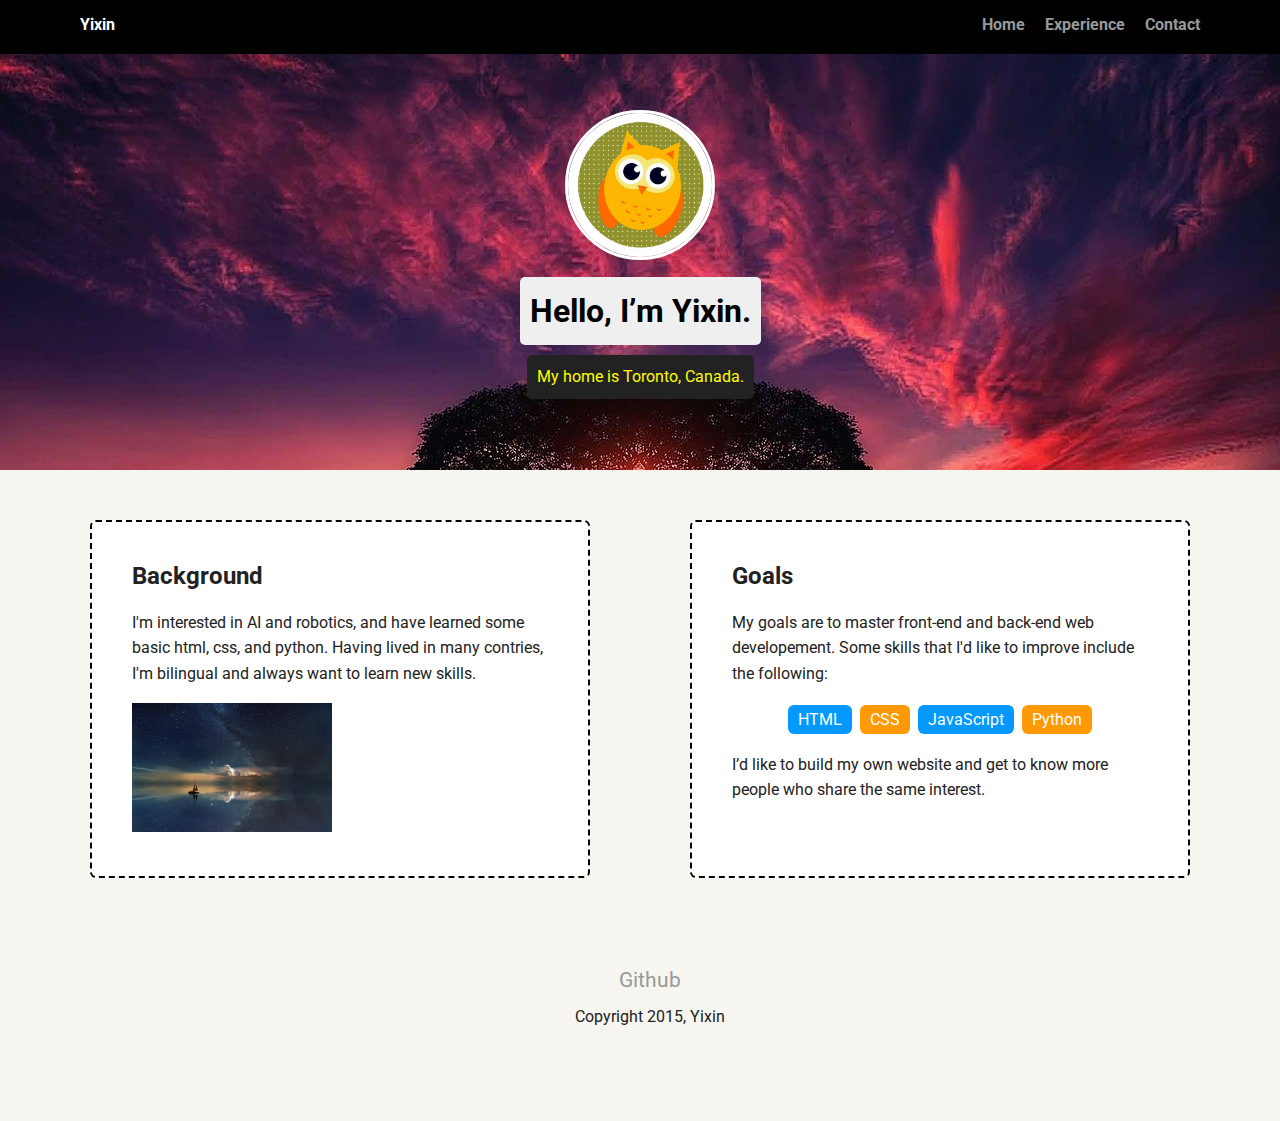
<file: index.html>
<!doctype html>
<html lang="en">
<head>
  <meta charset="utf-8">
  <title> Yixins Profile</title>
  <meta name="viewport" content="width=device-width, initial-scale=1.0">
  <link rel="stylesheet" href="styles.css">
  <link href="https://fonts.googleapis.com/css?family=Muli%7CRoboto:400,300,500,700,900" rel="stylesheet"></head>
  <body>
    <nav class="main-nav">
        <ul class="nav">
          <li class="name">Yixin</li>
          <li><a href="#">Home</a></li>
          <li><a href="experience.html">Experience</a></li>
          <li><a href="contact.html">Contact</a></li>
        </ul>
      </nav>

    <header>
      <img src="images/owl.jpeg" alt="Drawing of owl icon" class="profile-image">
      <h1 class="tag name">Hello, I’m Yixin.</h1>
      <p class="tag location">My home is Toronto, Canada.</p>
    </header>

    <main class="flex">
      <div class="card">
        <h2>Background</h2>
        <p>I'm interested in AI and robotics, and have learned some basic html, css, and python. Having lived in many contries, I'm bilingual and always want to learn new skills.</p>
      
        <img src="images/ocean.jpg" alt="ocean image" width="200">
      </div> 

      <div class="card">
        <h2>Goals</h2>
        <p>My goals are to master front-end and back-end web developement. Some skills that I'd like to improve include the following: </p>
        <ul class="skills">
          <li>HTML</li>
          <li>CSS</li>
          <li>JavaScript</li>
          <li>Python</li>
        </ul>
        <p>I’d like to build my own website and get to know more people who share the same interest.</p>
      </div>

    </main>
    <footer>
      <ul>
        <li><a href="https://github.com/Lukieboy/" target="blank">Github</a></li>
      </ul>
      <p class="copyright">Copyright 2015, Yixin</p>
    </footer>
  </body>
  </html>
</file>
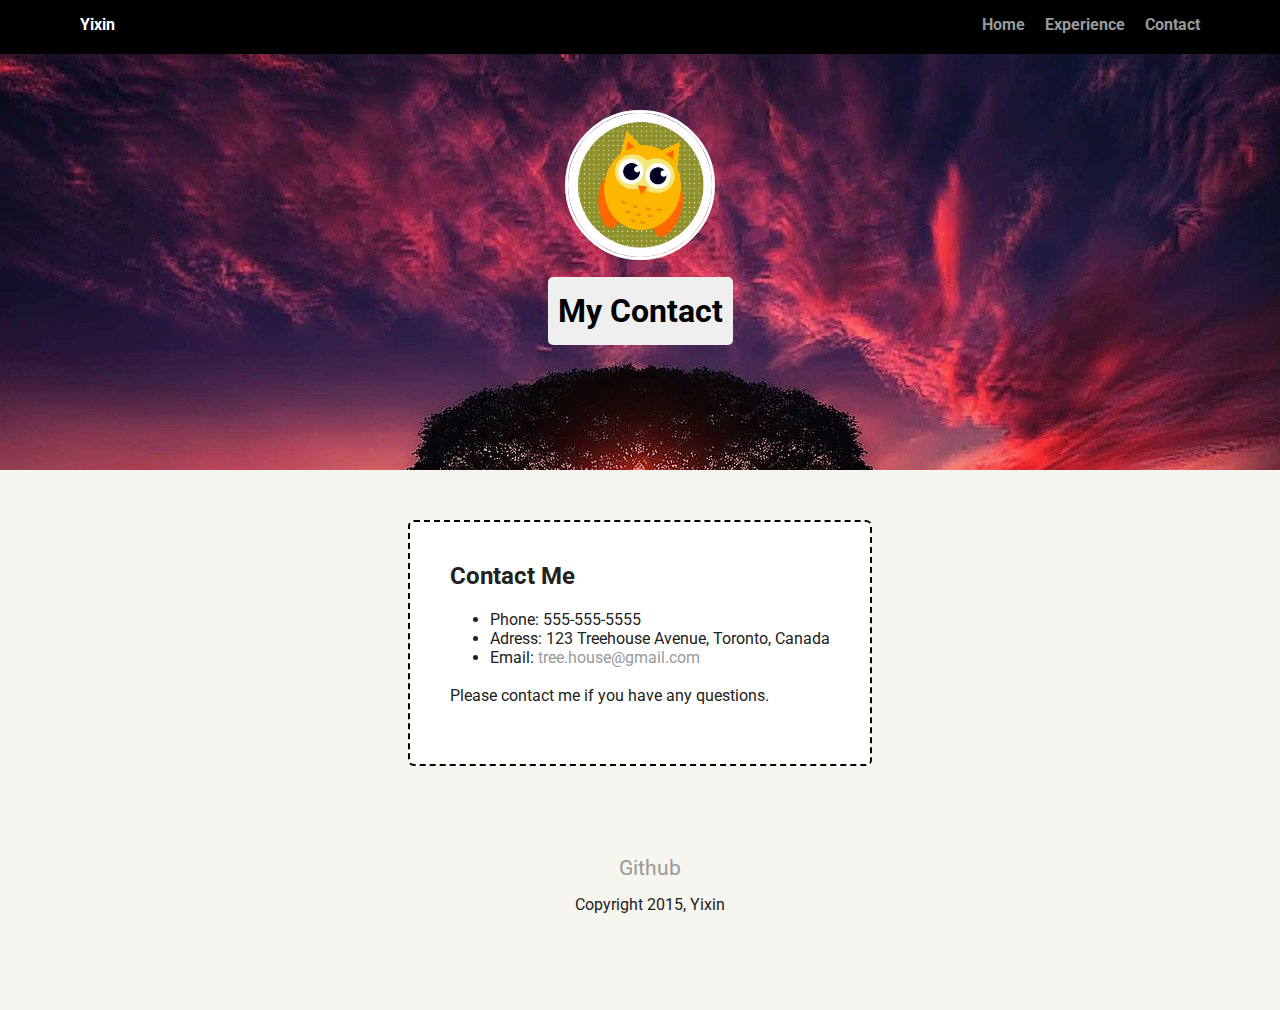
<file: contact.html>
<!doctype html>
<html lang="en">
<head>
  <meta charset="utf-8">
  <title>My Experience</title>
  <meta name="viewport" content="width=device-width, initial-scale=1.0">
  <link rel="stylesheet" href="styles.css">
  <link href="https://fonts.googleapis.com/css?family=Muli%7CRoboto:400,300,500,700,900" rel="stylesheet"></head>
  <body>
    <div class="main-nav">
        <ul class="nav">
          <li class="name">Yixin</li>
          <li><a href="index.html">Home</a></li>
          <li><a href="experience.html">Experience</a></li>
          <li><a href="contact.html">Contact</a></li>
        </ul>
    </div>

    <header>
      <img src="images/owl.jpeg" alt="Drawing of owl icon" class="profile-image">
      <h1 class="tag name">My Contact</h1>
    </header>

    <main class="flex">
      <div class="card">
        <h2>Contact Me</h2>
        <ul>
            <li>Phone:  555-555-5555</li>
            <li>Adress: 123 Treehouse Avenue, Toronto, Canada</li>
            <li>Email: <a href="mailto:tree.house@gmail.com?subject=Hello%20There">tree.house@gmail.com</a></li>
        </ul>
        <p></p>
        <p>Please contact me if you have any questions.</p>
      </div> 

    </main>
    <footer>
      <ul>
        <li><a href="https://github.com/Lukieboy/" target="blank">Github</a></li>
      </ul>
      <p class="copyright">Copyright 2015, Yixin</p>
    </footer>
  </body>
  </html>
</file>
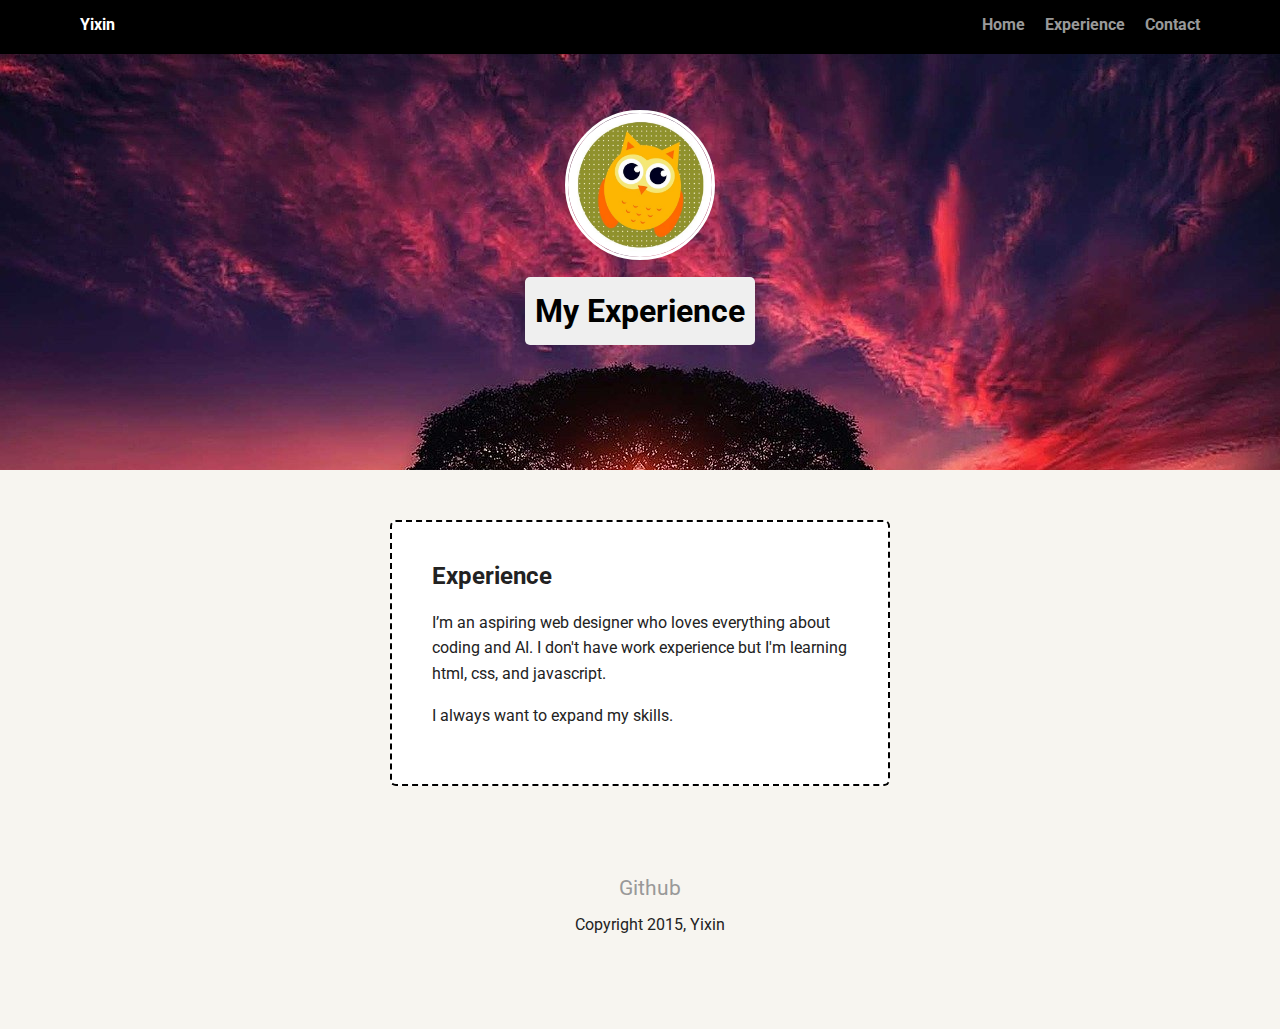
<file: experience.html>
<!doctype html>
<html lang="en">
<head>
  <meta charset="utf-8">
  <title>My Experience</title>
  <meta name="viewport" content="width=device-width, initial-scale=1.0">
  <link rel="stylesheet" href="styles.css">
  <link href="https://fonts.googleapis.com/css?family=Muli%7CRoboto:400,300,500,700,900" rel="stylesheet"></head>
  <body>
    <div class="main-nav">
        <ul class="nav">
          <li class="name">Yixin</li>
          <li><a href="index.html">Home</a></li>
          <li><a href="experience.html">Experience</a></li>
          <li><a href="contact.html">Contact</a></li>
        </ul>
    </div>

    <header>
      <img src="images/owl.jpeg" alt="Drawing of owl icon" class="profile-image">
      <h1 class="tag name">My Experience</h1>
    </header>

    <main class="flex">
      <div class="card">
        <h2>Experience</h2>
        <p>I’m an aspiring web designer who loves everything about coding and AI. I don't have work experience but I'm learning html, css, and javascript.</p>
        <p>I always want to expand my skills.</p>
      </div> 

    </main>
    <footer>
      <ul>
        <li><a href="https://github.com/Lukieboy/" target="blank">Github</a></li>
      </ul>
      <p class="copyright">Copyright 2015, Yixin</p>
    </footer>
  </body>
  </html>
</file>
<file: styles.css>
/* GlobalLayout Set-up */
* { 
  box-sizing: border-box;
}
  
body {
  margin: 0;
  padding: 0;
  text-align: center;
  font-family: 'Roboto', sans-serif;
  color: #222;
  background: #f7f5f0;
}
/* Link Styles */

a {
  text-decoration: none;
  color: #999;
}
a:hover {
  color: #6633ff;
}

/* Section Styles */

.main-nav {
  width: 100%;
  background: black;
  min-height: 30px;
  padding: 10px;
  position: fixed;
  text-align: center;
}
.nav {
  display: flex;
  justify-content: space-around;
  font-weight: 700;
  list-style-type: none;
  margin: 0 auto;
  padding: 0;
}

.nav .name {
    display: block;
    margin-right: auto;
    color: white;
}
.nav li {
  padding: 5px 10px 10px 10px;
}
.nav a {
  transition: all .5s;
}
.nav a:hover {
  color: white
}

header {
  text-align: center;
  background: url('images/tree.jpg') no-repeat top center ;
  background-size: cover;
  overflow: hidden;
  padding-top: 60px;
}
header {
  line-height: 1.5;
}
header .profile-image {
  margin-top: 50px;
  width: 150px;
  height: 150px;
  border-radius: 50%;
  border: 3px solid white;
  transition: all .5s;
}
header .profile-image:hover {
  transform: scale(1.2) rotate(130deg);
}
.tag {
  background-color: #efefef;
  color: black;
  padding: 10px;
  border-radius: 5px;
  display: table;
  margin: 10px auto;
} 
.location {
  background-color: #222;
  color: yellow;
}
.card {
  margin: 30px;
  padding: 20px 40px 40px;
  max-width: 500px;
  text-align: left;
  background: #fff;
  border-bottom: 4px solid #ccc;
  border-radius: 6px;
  transition: all .5s;
}
.card:hover {
  border-color: #ff99ff;
}

ul.skills {
  padding: 0;
  text-align: center;
}

.skills li {
  border-radius: 6px;
  display: inline-block;
  background: #ff9904;
  color: white;
  padding: 5px 10px;
  margin: 2px;
}

.skills li:nth-child(odd) {
  background: #0399ff;
}

footer {
  width: 100%;
  min-height: 30px;
  padding: 20px 0 40px 20px;
}

footer .copyright {
  top: -8px;
  font-size: .75em;
}

footer ul {
  list-style-type: none;
  margin: 0;
  padding: 0;
}

footer ul li {
  display: inline-block;
}

a.social {
  display: inline-block;
  text-indent: -9999px;
  margin-left: 5px;
  width: 30px;
  height: 30px;
  background-size: 30px 30px;
  opacity: .4;
  transition: all .5s;
}

a.github {
  background-image: url(images/github.svg);
}
a.social:hover {
  opacity: 1;
}
.clearfix {
  clear: both;
}

/* Styles for larger screens */
@media screen and (min-width: 720px) {
  
  .flex {
      display: -ms-flexbox;      /* TWEENER - IE 10 */
      display: flex; 
      max-width: 1200px;
      -ms-flex-pack: distribute;
      justify-content: space-around;
      margin: 0 auto;
  }

  header {
    min-height: 470px;
  }

  .nav {
    max-width: 1200px;
    padding: 0 30px;
  }


  main {
    padding-top: 20px;
  }

  main p {
    line-height: 1.6em;
  }

  footer {
    font-size: 1.3em;
    max-width: 1200px;
    margin: 40px auto;
  }

}

.card{
  border: dashed black 2px;
}
</file>
